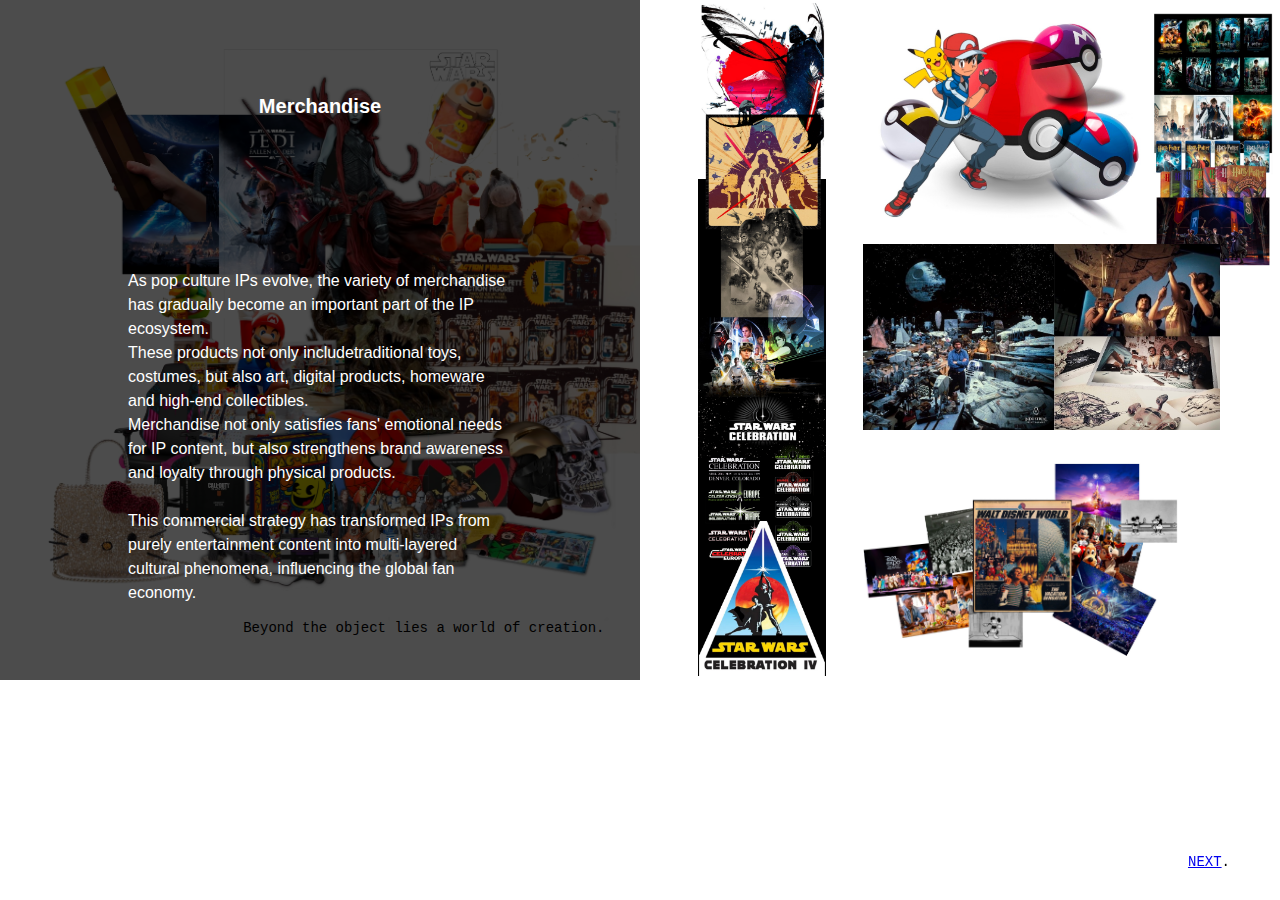
<file: page2.html>
<!DOCTYPE html>
<html lang="en">

<head>
    <meta charset="UTF-8">
    <title>R4-TR3</title>
    <link rel="stylesheet" href="./css/style.css">
    <style>
        html {
            animation: none;
            /* animation-name: fadeToBlack;
            animation-duration: 1s;
            animation-timing-function: ease-in-out;
            animation-fill-mode: forwards; */
        }

        img {
            animation: none;
            /* filter: brightness(100%);
            animation-name: darkenImage;
            animation-duration: 1s;
            animation-timing-function: ease-in-out;
            animation-fill-mode: forwards; */
        }

        /* 白变黑 */
        @keyframes fadeToBlack {
            from {
                background-color: rgba(0, 0, 0, 0);
            }

            to {
                background-color: black;
            }
        }

        @keyframes darkenImage {
            from {
                filter: brightness(100%);
            }

            to {
                filter: brightness(0%);
            }
        }
    </style>
</head>

<body>
    
    <div class="one">
        <div class="left">
            <img src="image1.jpg" alt="">
            <div class="text-overlay">
                <div class="biaoti">Merchandise</div>
                <div class="jieshi">
                    As pop culture IPs evolve, the variety of merchandise has gradually become an important part of the IP ecosystem.
                    <br>
                    These products not only includetraditional toys, costumes, but also art, digital products, homeware and high-end collectibles.
                    <br>
                    Merchandise not only satisfies fans' emotional needs for IP content, but also strengthens brand awareness and loyalty through physical products.
                    <br>
                    <br>
                    This commercial strategy has transformed IPs from purely entertainment content into multi-layered cultural phenomena, influencing the global fan economy.</div>
            </div>
        </div>
        

        <div class="mid">
            <img src="darthvader.jpg" alt="">
            <div class="text-overlay">
                <div class="biaoti">Star Wars Celebration</div>
                <div class="jieshi1">
                    The Star Wars Celebration is the world's largest official Star Wars fan event, held in a different location every few years.
                    <br> <br>
                    The celebration usually lasts 4 to 5 days and attracts more than 50,000 fans from all over the world. It features exclusive trailer releases, actor meet-and-greets, themed exhibitions, cosplay competitions and much more. It serves as a platform built around the Star Wars IP.
                    <br> <br>
                    This event not only showcases the history and future of Star Wars, but also highlights its deep influence in global culture and its community cohesion.
                    </div> 
                <div class="tiaozhuan"><a href="https://www.starwarscelebration.com/">Official Website</a></div>
            </div>
        </div>

        
        <div class="right">
            <div class="top">
                <div class="zuo">
                    <img src="pokemon.jpg" alt="">
                    <div class="text-overlay">
                        <div class="biaoti">Media Franchise</div>
                        <div class="jieshi2">Pokémon is a cross-platform media franchise created by Nintendo.<br>
                            Since its launch in 1996, its total revenue has reached $98.9 billion.
                        </div>
                        <div class="tiaozhuan"><a></a></div>
                    </div>
                </div>
                <div class="you">
                    <img src="hp.jpg" alt="">
                    <div class="text-overlay">
                        <div class="biaoti">Multimedia</div>
                        <div class="jieshi3">The Harry Potter series started with novels and has gradually expanded into multimedia forms such as movies, stage plays, video games and more.
                            </div>
                        <div class="tiaozhuan"><a href="https://www.harrypotter.com/">Official Website</a></div>
                    </div>
                </div>
            </div>
            <div class="two">
                <img src="ILM.jpg" alt="">
                <div class="text-overlay">
                    <div class="biaoti">Industrial Revolution</div>
                    <div class="jieshi4">Industrial Light & Magic is a visual effects company founded by George Lucas in 1975.
                        ILM was a pioneer in introducing computer-generated imagery (CGI) and digital compositing,
                        driving the film industry's transformation from physical models to digital effects.
                        Today, ILM continues to lead technological innovation, providing advanced visual effects solutions for film and television, streaming, and theme park projects.
                    <br> <br> <br>
                    </div>
                        <div class="tiaozhuan"><a href="https://www.ilm.com/">Official Website</a></div>
                    <div class="tiaozhuan"><a href="https://www.disneyplus.com/en-gb/series/light-magic/3OtlwhtW6Z7Es">Documentary</a>
                    </div>
                </div>
            </div>
            <div class="three">
                <img src="disney.jpg" alt="">
                <div class="text-overlay">
                    <div class="biaoti">Fan Base</div>
                    <div class="jieshi5">
                        As a global entertainment leader, Disney's core concept of ‘creating dreams’ brings magical experiences to audiences around the world through multiple channels such as movies, animation, and theme parks.
                        <br>Disneyland offers immersive experiences and has become an emotional connection point for fans.<br>
                        Also events like the D23 exhibition provide an interactive platform for fans.</div>
                    <div class="tiaozhuan"><a href="https://ultimatefanevent.d23.com/">D23 2024</a></div>
                </div>
            </div>

            <p style="position:absolute; margin-top: 45%; margin-left: -50%;z-index: 50; font-family: 'Courier New', Courier, monospace; font-size: 14px;">Beyond the object lies a world of creation.</p>       
            <div class="next"><a href="#" id="blackenButton">NEXT</a>.</div>
        


            <script>
                const blackenButton = document.getElementById('blackenButton');

                blackenButton.addEventListener('click', function () {
                    // 获取html元素并应用页面变黑动画
                    const htmlElement = document.documentElement;
                    htmlElement.style.animation = 'fadeToBlack 1s ease-in-out forwards';

                    // 获取所有img元素并逐个设置样式
                    const imgElements = document.querySelectorAll('img');
                    imgElements.forEach(function (imgElement) {
                        imgElement.style.filter = 'brightness(100%)';
                        imgElement.style.animation = 'darkenImage 1s ease-in-out forwards';
                    });
                    // 监听html元素的动画结束事件
                    htmlElement.addEventListener('animationend', function () {
                        // 在这里设置跳转的目标网址
                        window.location.href = './page3.html';
                    });
                });
            </script>
</body>

</html>
</file>
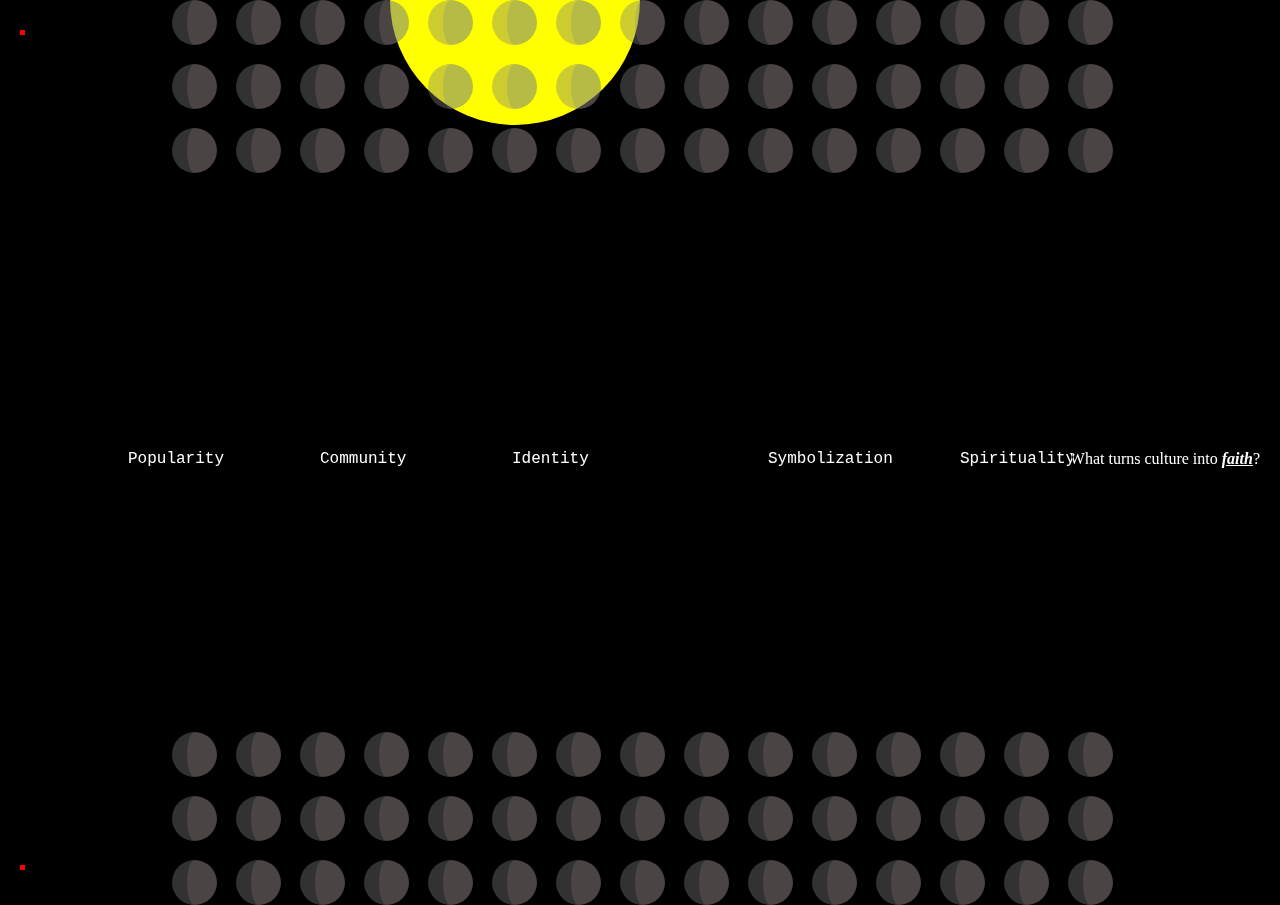
<file: page3.html>
<!DOCTYPE html>
<html>
<head>
   
    <style>
        * {
            margin: 0;
            padding: 0;
            box-sizing: border-box;
        }

        body {
            height: 100vh;
            display: flex;
            justify-content: space-between;
            align-items: center;
            flex-direction: column;
            background-color: #000000;
            overflow: hidden; 
        }

        .shell {
            display: grid;
            grid-template-columns: repeat(15, 40px);
            grid-template-rows: repeat(3, 40px);
            grid-gap: 1.5rem;
        }

        .item {
            width: 45px;
            height: 45px;
            border-radius: 50%; /* 圆形 */
            background-color: rgb(74, 68, 68); 
            border-left: solid 15px #323232;
            transition: transform 0.1s; /* 平滑过渡效果 */
        }

        .item::after, .item::before {
            content: '';
            width: 5px;
            height: 5px;
            display: block;
            position: absolute;
            border-radius: 50%;
            left: 20px;
            background-color: #ff0000;
        }

        .item::after {
            top: 30px;
        }

        .item::before {
            bottom: 30px;
        } 
        
        p {
            position: absolute;
            top: 50%;
            bottom: 400px;  /* 适当调整 */
            right: 20px;   /* 适当调整 */
            color: white;  /* 文本颜色 */
            font-size: 16px;  /* 文本大小 */
            mix-blend-mode: difference;
        }

        .lighting {
            position: absolute;
            width: 250px; 
            height: 250px;
            border-radius: 50%;
            background: yellow; 
            transition: width 0.3s, height 0.3s;  /* 平滑过渡 */
            mix-blend-mode: difference;  /* 与背景形成差异化 */
            transform: translate(-50%, -50%); 
        }

        .text {
            position: absolute;
            color: white;
            font-size: 16px;
            transition: color 0.2s ease;
            mix-blend-mode: difference;
            font-family: 'Courier New', Courier, monospace;
        }

        .text1 {
            top: 50%;
            left: 10%;
        }

        .text2 {
            top: 50%;
            left: 25%;
        }

        .text3 {
            top: 50%;
            left: 40%;
        }

        .text4 {
            top: 50%;
            left: 60%;
        }

        .text5 {
            top: 50%;
            left: 75%;
        }

    </style>
</head>
<body>

    <div class="shell">
        <div class="item"></div>
        <div class="item"></div>
        <div class="item"></div>
        <div class="item"></div>
        <div class="item"></div>
        <div class="item"></div>
        <div class="item"></div>
        <div class="item"></div>
        <div class="item"></div>
        <div class="item"></div>
        <div class="item"></div>
        <div class="item"></div>
        <div class="item"></div>
        <div class="item"></div>
        <div class="item"></div>
        <div class="item"></div>
        <div class="item"></div>
        <div class="item"></div>
        <div class="item"></div>
        <div class="item"></div>
        <div class="item"></div>
        <div class="item"></div>
        <div class="item"></div>
        <div class="item"></div>
        <div class="item"></div>
        <div class="item"></div>
        <div class="item"></div>
        <div class="item"></div>
        <div class="item"></div>
        <div class="item"></div>
        <div class="item"></div>
        <div class="item"></div>
        <div class="item"></div>
        <div class="item"></div>
        <div class="item"></div>
        <div class="item"></div>
        <div class="item"></div>
        <div class="item"></div>
        <div class="item"></div>
        <div class="item"></div>
        <div class="item"></div>
        <div class="item"></div>
        <div class="item"></div>
        <div class="item"></div>
        <div class="item"></div>
    </div>

    <div class="shell" style="margin-top: auto;">
        <div class="item"></div>
        <div class="item"></div>
        <div class="item"></div>
        <div class="item"></div>
        <div class="item"></div>
        <div class="item"></div>
        <div class="item"></div>
        <div class="item"></div>
        <div class="item"></div>
        <div class="item"></div>
        <div class="item"></div>
        <div class="item"></div>
        <div class="item"></div>
        <div class="item"></div>
        <div class="item"></div>
        <div class="item"></div>
        <div class="item"></div>
        <div class="item"></div>
        <div class="item"></div>
        <div class="item"></div>
        <div class="item"></div>
        <div class="item"></div>
        <div class="item"></div>
        <div class="item"></div>
        <div class="item"></div>
        <div class="item"></div>
        <div class="item"></div>
        <div class="item"></div>
        <div class="item"></div>
        <div class="item"></div>
        <div class="item"></div>
        <div class="item"></div>
        <div class="item"></div>
        <div class="item"></div>
        <div class="item"></div>
        <div class="item"></div>
        <div class="item"></div>
        <div class="item"></div>
        <div class="item"></div>
        <div class="item"></div>
        <div class="item"></div>
        <div class="item"></div>
        <div class="item"></div>
        <div class="item"></div>
        <div class="item"></div>
    </div>

    <div class="lighting"></div>

    <script>
        document.addEventListener('mousemove', e => {
            const items = document.querySelectorAll(".item");

            const mouseX = e.clientX;
            const mouseY = e.clientY;

            // 使圆形跟随鼠标移动
            items.forEach(circle => {
                const rect = circle.getBoundingClientRect();
                const diffX = mouseX - (rect.left + rect.width / 2);
                const diffY = mouseY - (rect.top + rect.height / 2);

                const radians = Math.atan2(diffY, diffX);

                const angle = radians * 180 / Math.PI;

                circle.style.transform = `rotate(${angle}deg)`;
            });

            // 使光晕跟随鼠标位置
            const lighting = document.querySelector('.lighting');

            lighting.style.left = mouseX - lighting.offsetWidth / 2 + 'px';
            lighting.style.top = mouseY - lighting.offsetHeight / 2 + 'px';
            lighting.style.transform = 'scale(1)';
        });
    </script>

<div class="text text1">Popularity</div>
<div class="text text2">Community</div>
<div class="text text3">Identity</div>
<div class="text text4">Symbolization</div>
<div class="text text5">Spirituality</div>




<p>What turns culture into <b><i><a href="page4.html" style="color: white;">faith</a></i></b>?</p>

</body>
</html>
</file>
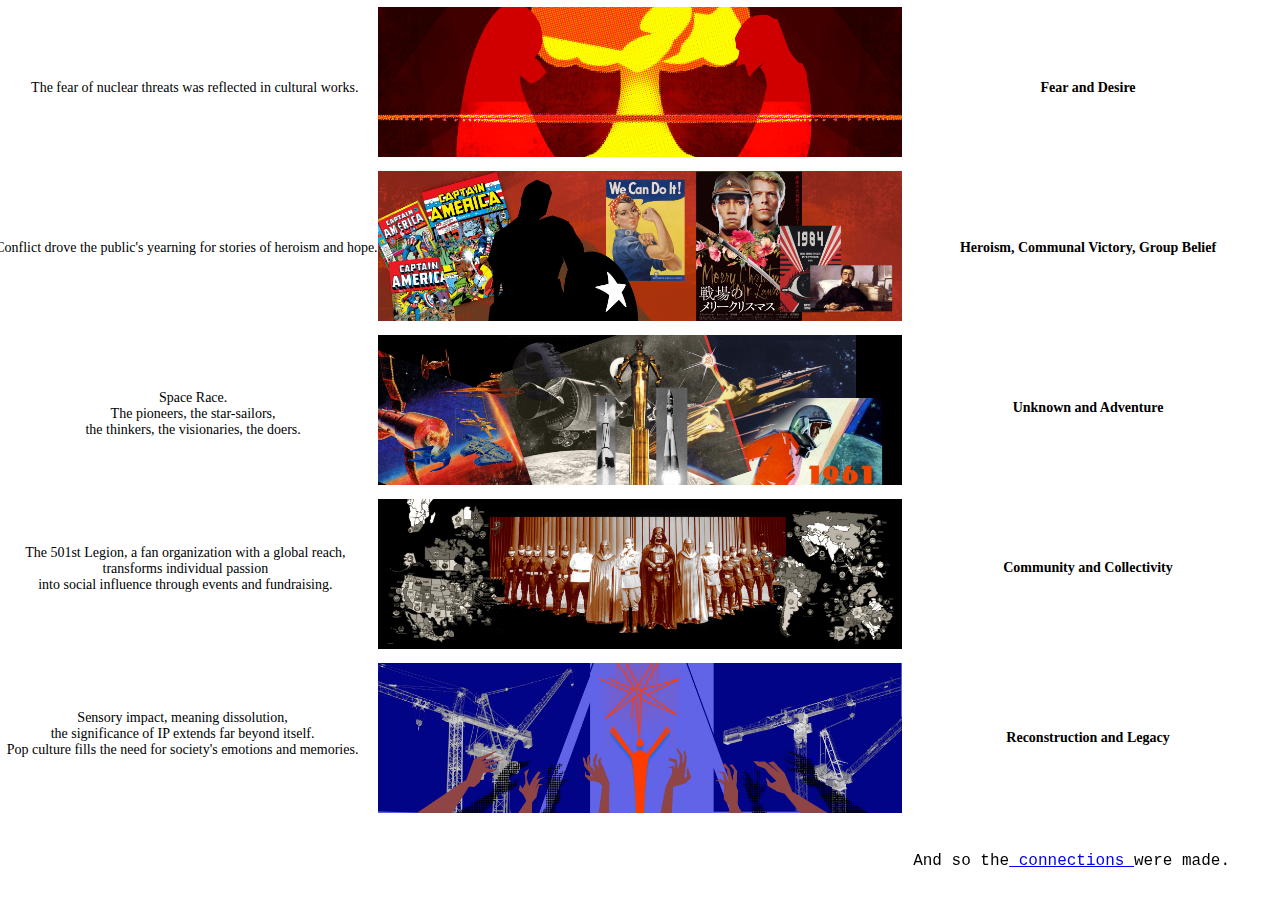
<file: page4.html>
<!DOCTYPE html>
<html>
    
<head>
    <title>R4-TR3</title>
    <link rel="stylesheet" href="./css/style.css">
    <style>
        html {
            animation: none;
        }

        img {
            animation: none;
            height: 150px;
            width: auto;
            margin: 7px; 
        }

        body {
            display: flex;
            align-items: center; 
            flex-direction: column;
        }

        


        @keyframes fadeToBlack {
            from {
                background-color: rgba(0, 0, 0, 0);
            }

            to {
                background-color: black;
            }
        }

        @keyframes darkenImage {
            from {
                filter: brightness(100%);
            }

            to {
                filter: brightness(0%);
            }
        }
    </style>
</head>

<body>
    <img src="41.jpg" style="height: 150px; width: auto;">   
    <img src="42.jpg" style="height: 150px; width: auto;">
    <img src="43.jpg" style="height: 150px; width: auto;">
    <img src="44.jpg" style="height: 150px; width: auto;">
    <img src="45.jpg" style="height: 150px; width: auto;">

    <p style="position: absolute; margin-top: 80px; margin-left: -44%;  transform: translateX(-50%)">The fear of nuclear threats was reflected in cultural works.</p>
    <p style="position: absolute; margin-top: 240px; margin-left: -41%;  transform: translateX(-50%)">Conflict drove the public's yearning for stories of heroism and hope.</p>
    <p style="position: absolute; margin-top: 390px; margin-left: -53%;  transform: translateX(-50%)">Space Race.<br>The pioneers, the star-sailors, <br>the thinkers, the visionaries, the doers.</p>
    <p style="position: absolute; margin-top: 545px; margin-left: -46%;  transform: translateX(-50%)">The 501st Legion, a fan organization with a global reach, <br>transforms individual passion <br>into social influence through events and fundraising.</p>
    <p style="position: absolute; margin-top: 710px; margin-left: -44%;  transform: translateX(-50%)">Sensory impact, meaning dissolution, <br>the significance of IP extends far beyond itself.<br>Pop culture fills the need for society's emotions and memories.</p>









    <p style="position: absolute; margin-top: 80px; margin-left: 70%;"><b>Fear and Desire</b></p>
    <p style="position: absolute; margin-top: 240px; margin-left: 70%;  "><b>Heroism, Communal Victory, Group Belief</b></p>
    <p style="position: absolute; margin-top: 400px; margin-left: 70%;"><b>Unknown and Adventure</b></p>
    <p style="position: absolute; margin-top: 560px; margin-left: 70%;"><b>Community and Collectivity</b></p>
    <p style="position: absolute; margin-top: 730px; margin-left: 70%;"><b>Reconstruction and Legacy</b></p>



    <div class="next" style="color: rgb(0, 0, 0);font-size: 16px;">And so the<a href="#" id="blackenButton"> connections </a>were made.</div>
    <script>
        const blackenButton = document.getElementById('blackenButton');

        blackenButton.addEventListener('click', function () {
            // 获取html元素并应用页面变黑动画
            const htmlElement = document.documentElement;
            htmlElement.style.animation = 'fadeToBlack 2s ease-in-out forwards';

            // 获取所有img元素并逐个设置样式
            const imgElements = document.querySelectorAll('img');
            imgElements.forEach(function (imgElement) {
                imgElement.style.filter = 'brightness(100%)';
                imgElement.style.animation = 'darkenImage 2s ease-in-out forwards';
            });
            // 监听html元素的动画结束事件
            htmlElement.addEventListener('animationend', function () {
                // 跳转的目标网址
                window.location.href = './page5.html';
            });
        });
    </script>
</body>

</html>
</file>
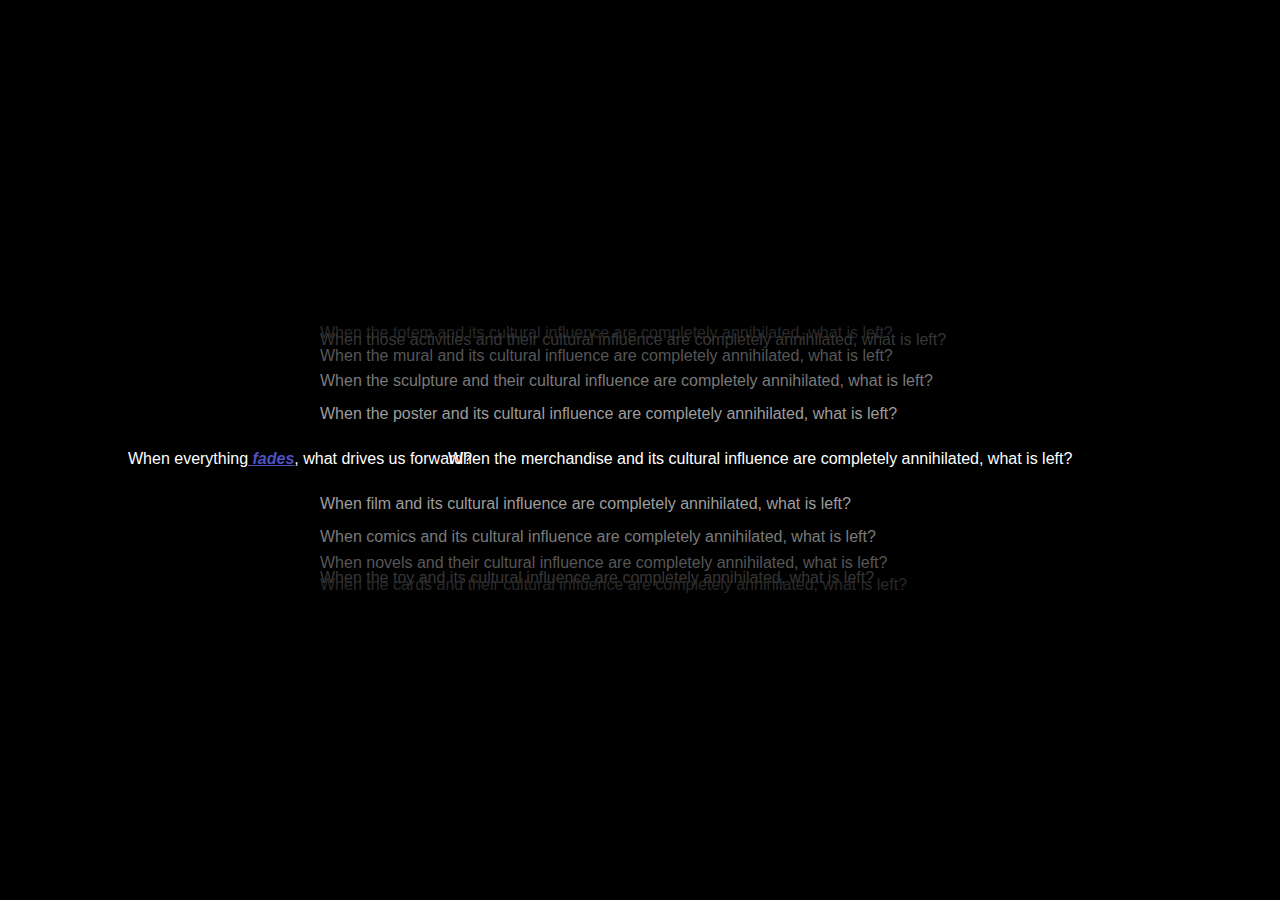
<file: page5.html>
<!DOCTYPE html>
<html>
    <head>
        <title>R4-TR3</title>
        <link rel="stylesheet" href="style.css"> 
   

    <style>
        body {
            margin: 0;
            height: 100vh;
            background-color: #000;
            overflow: hidden;
            position: relative;
        }
        .shape {
            position: absolute;
            width: 20px;
            height: 20px;
            border-radius: 50%; /* 圆形 */
            background-color: rgba(255, 255, 255, 0.7);
        }

        .text {
            position: absolute;
            font-family: Arial, Helvetica, sans-serif;
            font-size: 16px; 
            z-index: 100;
        }

        .text1 {
            top: 50%;
            left: 10%;
            color: white; 
        }

        .text2 {
            top: 50%;
            left: 35%;
            color: white; 
        }





        .text3 {
            top: 36%;
            left: 25%;
            color: rgb(41, 41, 41); 
        }

        .text4 {
            top: 36.8%;
            left: 25%;
            color: rgb(55, 55, 55); 
        }

        .text5 {
            top: 38.5%;
            left: 25%;
            color: rgb(87, 87, 87); 
        }

        .text6 {
            top: 41.3%;
            left: 25%;
            color: rgb(122, 122, 122); 
        }

        .text7 {
            top: 45%;
            left: 25%;
            color: rgb(157, 157, 157); 
        }






        .text8 {
            top: 55%;
            left: 25%;
            color: rgb(157, 157, 157);
        }

        .text9 {
            top: 58.7%;
            left: 25%;
            color: rgb(122, 122, 122); 
        }

        .text10 {
            top: 61.5%;
            left: 25%;
            color: rgb(87, 87, 87); 
        }

        .text11 {
            top: 63.2%;
            left: 25%;
            color: rgb(55, 55, 55); 
        }

        .text12 {
            top: 64%;
            left: 25%;
            color: rgb(41, 41, 41); 
        }
    </style>
</head>
<body>

<script>
    document.addEventListener('mousemove', function(e) {
        const shape = document.createElement('div');
        shape.classList.add('shape');
        
        // 设置随机颜色和大小
        shape.style.backgroundColor = getRandomColor();
        const size = Math.random() * 70 + 10; // 大小
        shape.style.width = `${size}px`;
        shape.style.height = `${size}px`;

        const borderRadius = Math.random() * 50; // 0% 到 50% 的圆角
        shape.style.borderRadius = `${borderRadius}%`;
        
        // 设置位置
        shape.style.left = `${e.pageX - size / 2}px`;
        shape.style.top = `${e.pageY - size / 2}px`;

        document.body.appendChild(shape);

        setTimeout(() => {
            shape.remove();
        }, 1000); // 1 秒后删除
    }, 50);

    // 随机颜色函数
    function getRandomColor() {
        const letters = '0123456789ABCDEF';
        let color = '#';
        for (let i = 0; i < 6; i++) {
            color += letters[Math.floor(Math.random() * 16)];
        }
        return color;
    }
    
</script>

<div class="text text1">When everything<b><i><a href="page6.html" style="color: rgb(78, 82, 196);"> fades</a></i></b>, what drives us forward?</div>
<div class="text text2">When the merchandise and its cultural influence are completely annihilated, what is left?</div>

<div class="text text3">When the totem and its cultural influence are completely annihilated, what is left?</div>
<div class="text text4">When those activities and their cultural influence are completely annihilated, what is left?</div>
<div class="text text5">When the mural and its cultural influence are completely annihilated, what is left?</div>
<div class="text text6">When the sculpture and their cultural influence are completely annihilated, what is left?</div>
<div class="text text7">When the poster and its cultural influence are completely annihilated, what is left?</div>

<div class="text text8">When film and its cultural influence are completely annihilated, what is left?</div>
<div class="text text9">When comics and its cultural influence are completely annihilated, what is left?</div>
<div class="text text10">When novels and their cultural influence are completely annihilated, what is left?</div>
<div class="text text11">When the toy and its cultural influence are completely annihilated, what is left?</div>
<div class="text text12">When the cards and their cultural influence are completely annihilated, what is left?</div>

    </body>
</html>
</file>
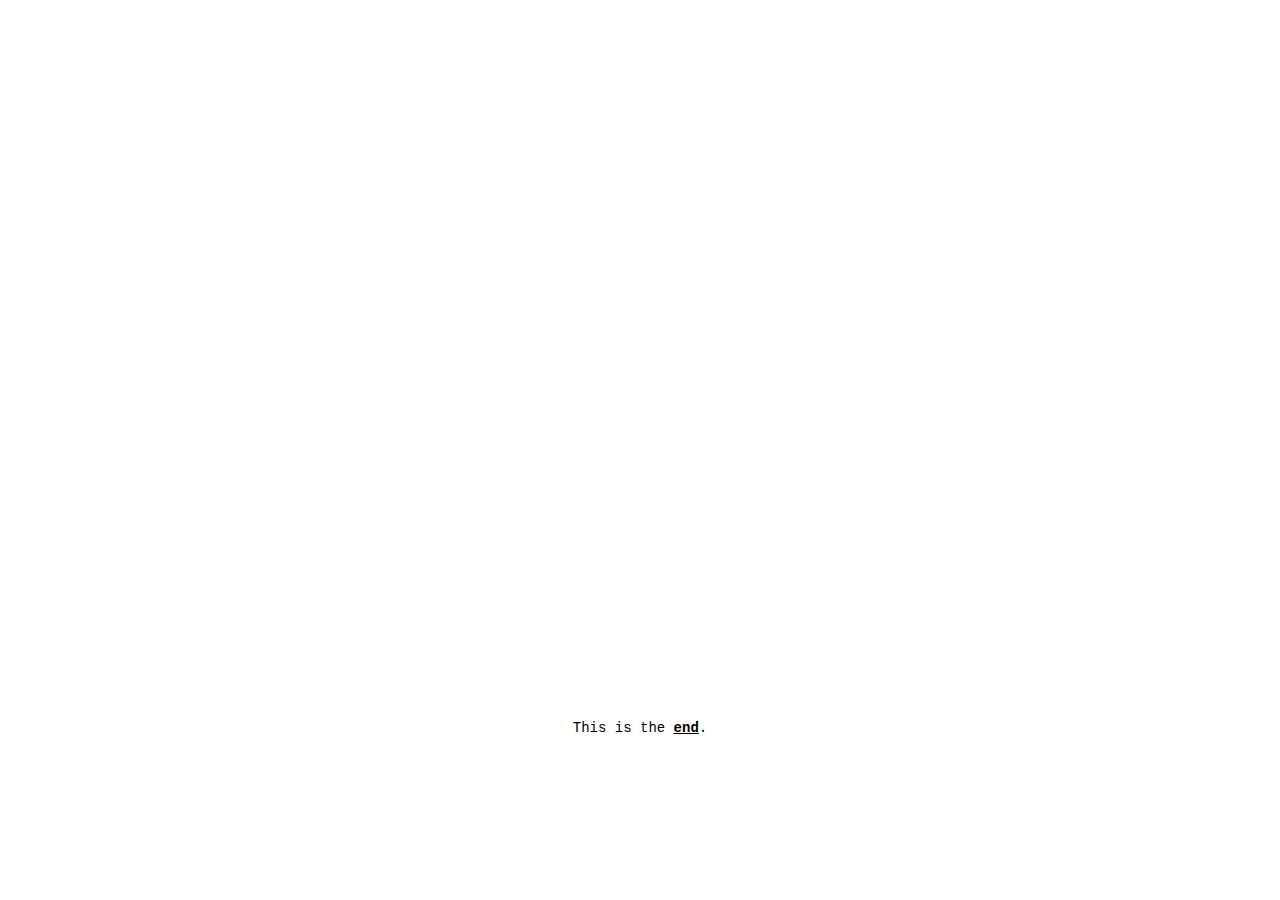
<file: page6.html>
<!DOCTYPE html>
<html>
    <head>
        <title>R4-TR3</title>
        <link rel="stylesheet" href="css/style.css"> 
        <meta charset="UTF-8">

    </head>
    <body>
        
        <p class="typing" style="color: rgb(255, 0, 0); z-index: 20;font-size: 14px;font-family: 'Courier New', Courier, monospace; position: relative; margin-top: 2%;">Creativity thrives. Imagination evolves. Desire remains. </p>
        <p class="typing">Creativity thrives. Imagination evolves. Desire persists. </p>
        <p class="typing">"In the consumer society, goods are not consumed for their material utility but for their sign value." - Jean Baudrillard</p>
        <p class="typing">"Cultural memory does not store the past but rather renews it, giving the present a way to interact with it." - Aleida Assmann</p>
        <p class="typing">"The medium is the message." - Marshall McLuhan</p>
        <p class="typing">"Culture is a web of significance spun by humans; we interpret it to find meaning." - Clifford Geertz</p>
        



        <p class="typing2">"In the consumer society, goods are not consumed for their material utility but for their sign value."<span style="color: rgb(139, 139, 139);"> - Jean Baudrillard</span></p>
        <p class="typing5">"Cultural memory does not store the past but rather renews it, giving the present a way to interact with it."<span style="color: rgb(139, 139, 139);"> - Aleida Assmann</span></p>
        <p class="typing3">"The medium is the message."<span style="color: rgb(139, 139, 139);"> - Marshall McLuhan</span></p>
        <p class="typing4">"Culture is a web of significance spun by humans; we interpret it to find meaning."<span style="color: rgb(139, 139, 139);"> - Clifford Geertz</span></p>
        <p class="typing1">“Popular culture is not static; it continuously adapts to technological changes, societal shifts, and the evolving needs of its audience. <br>It reflects and responds to the realities of modern life, ensuring its ongoing relevance.”<span style="color: rgb(139, 139, 139);"> — John Storey</span> </p>


        
        <p class="end">This is the <b><a href="index.html" style="color: black;">end</a></b>.</p>


    </body>
</html>
</file>
<file: css/style.css>
* {
  margin: 0;
  padding: 0;
  box-sizing: border-box;
}

@font-face {
  font-family: 'Torwelten';
  src: url('../fonts/aurek-besh.ttf');
}

html,
body {
  width: 100vw;
  height: 100vh;
  overflow: hidden;

}


.sketchfab-embed-wrapper {
  position: absolute;
  top: 0;
  left: 0;
  width: 100%;
  height: 100%;
  z-index: 0; 
  pointer-events: auto; 
}


.container {
  width: 100%;
  height: 100%;
  font-family: 'Futura';
  text-transform: uppercase;
  background-color: white;
  z-index: 1;
}

nav,
footer {
  position: absolute;
  padding: 2em;
  width: 100%;
  display: flex;
  justify-content: space-between;
  z-index: 1;
}

footer {
  bottom: 0;
  z-index: 1;
}

nav>div,
footer>div {
  padding: 2em;
  cursor: pointer;
}

.header {
  position: absolute;
  text-align: left;

  z-index: 2;
  top: 50%; left: 6%;
}

p {
  text-align: center;
  font-size: 14px;
}

.placeholder {
  text-align: center;
  font-family: 'Torwelten';
  font-size: 65px;
  color: #000;
}


img {
  width: 100%;
}

.one {
  display: flex;
  /* flex-direction: column; */
  justify-content: space-between;
}

.top {
  display: flex;
  /* flex-direction: column; */
  justify-content: space-between;
}
.right{
  display: flex;
  flex-direction: column;
  justify-content: space-around;
}

.left {
  width: 50%;
}

.mid {
  width: 10%;
}

.right {
  width: 31%;
}

.zuo {
  width: 75%;
  margin-left: -5%;
}

.you {
  width: 35%;
}

.right .two {
  margin-top: -50px;
  margin-left: -5%;
  width: 90%;
}

.right .three {
  width: 90%;
  margin-left: -5%;
  margin-top: -0%;
}

.next {
  position: fixed;
  right: 0;
  bottom: 0;
  margin-bottom: 30px;
  margin-right: 50px;
  font-family: 'Courier New', Courier, monospace;
  font-size: 14px;
}


.text-overlay {
  position: absolute;
  top: 0;
  left: 0;
  width: 100%;
  height: 100%;
  display: none;
  justify-content: space-around;
  flex-direction: column;
  align-items: center;
  color: white;
  text-align: center;
  background-color: rgba(0, 0, 0, 0.7);
}

.left,
.mid,
.zuo,
.you,
.two,
.three {
  position: relative;
  display: inline-block;
}

.biaoti {
  margin-top: 20px;
  font-weight: bold;
  font-family: helvetica;
  font-size: 20px;
  text-align: center;
}





.jieshi{
  font-family: helvetica;
  text-align: left;
  margin-right: 20%;
  margin-left: 20%;
  font-size: 16px;
  line-height: 150%;
}

.jieshi1{
  font-family: helvetica;
  text-align: left;
  margin-right: 10%;
  margin-left: 10%;
  font-size: 10px;
}


.jieshi2{
  font-family: helvetica;
  text-align: left;
  margin-right: 15%;
  margin-left: 15%;
  font-size: 14px;
}

.jieshi3{
  font-family: helvetica;
  text-align: left;
  margin-right: 10%;
  margin-left: 10%;
  font-size: 12px;
}



.jieshi4{
  font-family: helvetica;
  text-align: left;
  margin-right: 10%;
  margin-left: 10%;
  margin-top: 3%;
  font-size: 12px;
}

.jieshi5{
  font-family: helvetica;
  text-align: left;
  margin-right: 8%;
  margin-left: 9%;
  margin-bottom: 5%;
  font-size: 14px;
}


.tiaozhuan{
  margin-top: -5%;
  margin-bottom: 30px;
  
}

.tiaozhuan a{

  font-family: FuturaBookfont;
  color: white;
}
.left:hover :last-child,
.mid:hover :last-child,
.zuo:hover :last-child,
.you:hover :last-child,
.two:hover :last-child,
.three:hover :last-child {
  display: flex;
}






.right-content {
  display: none;
  position: absolute;
  top: 30%;
  right: 5%;
  flex-direction: column;
  width: auto;
  z-index: 1;
}

.tree {
  display: none;
}

.gif-frame {
  scale: 1;
  width: auto;
  height: 100px;
}

.row {
  display: flex;
  flex-direction: row;
}

.col {
  display: flex;
  flex-direction: column;
}

.gif-frame-container {

  gap: 1rem;
  width: 100%;
}

.desc {
  width: 250px;
  margin-top: 1rem;
  line-height: 20px;
  text-align: left;
  font-size: 15px;
  font-family: Arial, Helvetica, sans-serif;
  text-transform: none;
  background-color: rgba(0, 0, 0, 0.5);
  color: white;

}

.gif-frame-container.col .gif-frame {
  display: flex;
  flex-direction: row-reverse;
}

.gif {
  width: 230px;
}










.lighting {
  position: absolute;
  width: 300px;  /* 确保初始宽度 */
  height: 300px; /* 确保初始高度 */
  border-radius: 50%;
  background: yellow;  /* 设置光晕颜色为黄色 */
  transition: width 0.3s, height 0.3s;  /* 平滑过渡 */
  mix-blend-mode: difference;  /* 与背景形成差异化 */
  transform: translate(-50%, -50%);  /* 使光晕中心跟随鼠标 */
  
}






.typing {
  position: absolute;
  top: 20%;
  left: 5%;
  color: black;font-family: Arial, Helvetica, sans-serif;text-align: center;
  font-size: 20px;
  width: 0 ;
  z-index: 10;
  white-space: nowrap;
  overflow: hidden;
  text-wrap: nowrap;
  border-right: hidden;
  animation: typing 4s steps(30) forwards;
  max-width: fit-content;
}

@keyframes typing {
  from{ width:0;}
  to{width: 100%;}
}

.typing1 {
  position: absolute;
  top: 35%;
  left: 5%;
  color: black;font-family: Arial, Helvetica, sans-serif;text-align: left;
  font-size: 16px;
  width: 0 ;
  z-index: 10;
  white-space: nowrap;
  overflow: hidden;
  text-wrap: nowrap;
  border-right: hidden;
  animation: typing 2s steps(30) forwards;
  max-width: fit-content;
}

@keyframes typing1 {
  from{ width:0;}
  to{width: 100%;}
}




.typing2 {
  position: absolute;
  top: 41%;
  left: 5%;
  color: black;font-family: Arial, Helvetica, sans-serif;text-align: center;
  font-size: 16px;
  width: 0 ;
  z-index: 10;
  white-space: nowrap;
  overflow: hidden;
  text-wrap: nowrap;
  border-right: hidden;
  animation: typing 2s steps(40) forwards;
  max-width: fit-content;
}
@keyframes typing2 {
  from{ width:0;}
  to{width: 100%;}
}

.typing3 {
  position: absolute;
  top: 45%;
  left: 5%;
  color: black;font-family: Arial, Helvetica, sans-serif;text-align: center;
  font-size: 16px;
  width: 0 ;
  z-index: 10;
  white-space: nowrap;
  overflow: hidden;
  text-wrap: nowrap;
  border-right: hidden;
  animation: typing 3s steps(30) forwards;
  max-width: fit-content;
}
@keyframes typing3 {
  from{ width:0;}
  to{width: 100%;}
}


.typing4 {
  position: absolute;
  top: 49%;
  left: 5%;
  color: black;font-family: Arial, Helvetica, sans-serif;text-align: left;
  font-size: 16px;
  width: 0 ;
  z-index: 10;
  white-space: nowrap;
  overflow: hidden;
  text-wrap: nowrap;
  border-right: hidden;
  animation: typing 2s steps(25) forwards;
  max-width: fit-content;
}
@keyframes typing4 {
  from{ width:0;}
  to{width: 100%;}
}



.typing5 {
  position: absolute;
  top: 53%;
  left: 5%;
  color: black;font-family: Arial, Helvetica, sans-serif;text-align: left;
  font-size: 16px;
  width: 0 ;
  z-index: 10;
  white-space: normal;
  overflow: hidden;
  text-wrap: nowrap;
  border-right: hidden;
  animation: typing 2s steps(30) forwards;
  max-width: fit-content;
}
@keyframes typing5 {
  from{ width:0;}
  to{width: 100%;}
}



.end {
  top: 80%;
  left: 50%;
  text-align: center;
  position: absolute;
  font-family: 'Courier New', Courier, monospace;
  z-index: 10;
  transform: translateX(-50%)
}


.end1 {
  top: 17%;
  left: 10%;
  text-align: center;
  position: absolute;
  font-family: 'Courier New', Courier, monospace;
  z-index: 10;
  
}
</file>
<file: style.css>
* {
  margin: 0;
  padding: 0;
  box-sizing: border-box;
}

@font-face {
  font-family: 'Torwelten';
  src: url('../fonts/aurek-besh.ttf');
}

html,
body {
  width: 100vw;
  height: 100vh;
  overflow: hidden;

}


.sketchfab-embed-wrapper {
  position: absolute;
  top: 0;
  left: 0;
  width: 100%;
  height: 100%;
  z-index: 0; 
  pointer-events: auto; 
}


.container {
  width: 100%;
  height: 100%;
  font-family: 'Futura';
  text-transform: uppercase;
  background-color: white;
  z-index: 1;
}

nav,
footer {
  position: absolute;
  padding: 2em;
  width: 100%;
  display: flex;
  justify-content: space-between;
  z-index: 1;
}

footer {
  bottom: 0;
  z-index: 1;
}

nav>div,
footer>div {
  padding: 2em;
  cursor: pointer;
}

.header {
  position: absolute;
  text-align: left;

  z-index: 2;
  top: 50%; left: 6%;
}

p {
  text-align: center;
  font-size: 14px;
}

.placeholder {
  text-align: center;
  font-family: 'Torwelten';
  font-size: 65px;
  color: #000;
}


img {
  width: 100%;
}

.one {
  display: flex;
  /* flex-direction: column; */
  justify-content: space-between;
}

.top {
  display: flex;
  /* flex-direction: column; */
  justify-content: space-between;
}
.right{
  display: flex;
  flex-direction: column;
  justify-content: space-around;
}

.left {
  width: 50%;
}

.mid {
  width: 10%;
}

.right {
  width: 31%;
}

.zuo {
  width: 75%;
  margin-left: -5%;
}

.you {
  width: 35%;
}

.right .two {
  margin-top: -50px;
  margin-left: -5%;
  width: 90%;
}

.right .three {
  width: 90%;
  margin-left: -5%;
  margin-top: -0%;
}

.next {
  position: fixed;
  right: 0;
  bottom: 0;
  margin-bottom: 30px;
  margin-right: 50px;
  font-family: 'Courier New', Courier, monospace;
  font-size: 14px;
}


.text-overlay {
  position: absolute;
  top: 0;
  left: 0;
  width: 100%;
  height: 100%;
  display: none;
  justify-content: space-around;
  flex-direction: column;
  align-items: center;
  color: white;
  text-align: center;
  background-color: rgba(0, 0, 0, 0.7);
}

.left,
.mid,
.zuo,
.you,
.two,
.three {
  position: relative;
  display: inline-block;
}

.biaoti {
  margin-top: 20px;
  font-weight: bold;
  font-family: helvetica;
  font-size: 20px;
  text-align: center;
}





.jieshi{
  font-family: helvetica;
  text-align: left;
  margin-right: 20%;
  margin-left: 20%;
  font-size: 16px;
  line-height: 150%;
}

.jieshi1{
  font-family: helvetica;
  text-align: left;
  margin-right: 10%;
  margin-left: 10%;
  font-size: 10px;
}


.jieshi2{
  font-family: helvetica;
  text-align: left;
  margin-right: 15%;
  margin-left: 15%;
  font-size: 14px;
}

.jieshi3{
  font-family: helvetica;
  text-align: left;
  margin-right: 10%;
  margin-left: 10%;
  font-size: 12px;
}



.jieshi4{
  font-family: helvetica;
  text-align: left;
  margin-right: 10%;
  margin-left: 10%;
  margin-top: 3%;
  font-size: 12px;
}

.jieshi5{
  font-family: helvetica;
  text-align: left;
  margin-right: 8%;
  margin-left: 9%;
  margin-bottom: 5%;
  font-size: 14px;
}


.tiaozhuan{
  margin-top: -5%;
  margin-bottom: 30px;
  
}

.tiaozhuan a{

  font-family: FuturaBookfont;
  color: white;
}
.left:hover :last-child,
.mid:hover :last-child,
.zuo:hover :last-child,
.you:hover :last-child,
.two:hover :last-child,
.three:hover :last-child {
  display: flex;
}






.right-content {
  display: none;
  position: absolute;
  top: 30%;
  right: 5%;
  flex-direction: column;
  width: auto;
  z-index: 1;
}

.tree {
  display: none;
}

.gif-frame {
  scale: 1;
  width: auto;
  height: 100px;
}

.row {
  display: flex;
  flex-direction: row;
}

.col {
  display: flex;
  flex-direction: column;
}

.gif-frame-container {

  gap: 1rem;
  width: 100%;
}

.desc {
  width: 250px;
  margin-top: 1rem;
  line-height: 20px;
  text-align: left;
  font-size: 15px;
  font-family: Arial, Helvetica, sans-serif;
  text-transform: none;
  background-color: rgba(0, 0, 0, 0.5);
  color: white;

}

.gif-frame-container.col .gif-frame {
  display: flex;
  flex-direction: row-reverse;
}

.gif {
  width: 230px;
}










.lighting {
  position: absolute;
  width: 300px;  /* 确保初始宽度 */
  height: 300px; /* 确保初始高度 */
  border-radius: 50%;
  background: yellow;  /* 设置光晕颜色为黄色 */
  transition: width 0.3s, height 0.3s;  /* 平滑过渡 */
  mix-blend-mode: difference;  /* 与背景形成差异化 */
  transform: translate(-50%, -50%);  /* 使光晕中心跟随鼠标 */
  
}






.typing {
  position: absolute;
  top: 20%;
  left: 5%;
  color: black;font-family: Arial, Helvetica, sans-serif;text-align: center;
  font-size: 20px;
  width: 0 ;
  z-index: 10;
  white-space: nowrap;
  overflow: hidden;
  text-wrap: nowrap;
  border-right: hidden;
  animation: typing 4s steps(30) forwards;
  max-width: fit-content;
}

@keyframes typing {
  from{ width:0;}
  to{width: 100%;}
}

.typing1 {
  position: absolute;
  top: 35%;
  left: 5%;
  color: black;font-family: Arial, Helvetica, sans-serif;text-align: left;
  font-size: 16px;
  width: 0 ;
  z-index: 10;
  white-space: nowrap;
  overflow: hidden;
  text-wrap: nowrap;
  border-right: hidden;
  animation: typing 2s steps(30) forwards;
  max-width: fit-content;
}

@keyframes typing1 {
  from{ width:0;}
  to{width: 100%;}
}




.typing2 {
  position: absolute;
  top: 41%;
  left: 5%;
  color: black;font-family: Arial, Helvetica, sans-serif;text-align: center;
  font-size: 16px;
  width: 0 ;
  z-index: 10;
  white-space: nowrap;
  overflow: hidden;
  text-wrap: nowrap;
  border-right: hidden;
  animation: typing 2s steps(40) forwards;
  max-width: fit-content;
}
@keyframes typing2 {
  from{ width:0;}
  to{width: 100%;}
}

.typing3 {
  position: absolute;
  top: 45%;
  left: 5%;
  color: black;font-family: Arial, Helvetica, sans-serif;text-align: center;
  font-size: 16px;
  width: 0 ;
  z-index: 10;
  white-space: nowrap;
  overflow: hidden;
  text-wrap: nowrap;
  border-right: hidden;
  animation: typing 3s steps(30) forwards;
  max-width: fit-content;
}
@keyframes typing3 {
  from{ width:0;}
  to{width: 100%;}
}


.typing4 {
  position: absolute;
  top: 49%;
  left: 5%;
  color: black;font-family: Arial, Helvetica, sans-serif;text-align: left;
  font-size: 16px;
  width: 0 ;
  z-index: 10;
  white-space: nowrap;
  overflow: hidden;
  text-wrap: nowrap;
  border-right: hidden;
  animation: typing 2s steps(25) forwards;
  max-width: fit-content;
}
@keyframes typing4 {
  from{ width:0;}
  to{width: 100%;}
}



.typing5 {
  position: absolute;
  top: 53%;
  left: 5%;
  color: black;font-family: Arial, Helvetica, sans-serif;text-align: left;
  font-size: 16px;
  width: 0 ;
  z-index: 10;
  white-space: normal;
  overflow: hidden;
  text-wrap: nowrap;
  border-right: hidden;
  animation: typing 2s steps(30) forwards;
  max-width: fit-content;
}
@keyframes typing5 {
  from{ width:0;}
  to{width: 100%;}
}



.end {
  top: 80%;
  left: 50%;
  text-align: center;
  position: absolute;
  font-family: 'Courier New', Courier, monospace;
  z-index: 10;
  transform: translateX(-50%)
}


.end1 {
  top: 17%;
  left: 10%;
  text-align: center;
  position: absolute;
  font-family: 'Courier New', Courier, monospace;
  z-index: 10;
  
}
</file>
